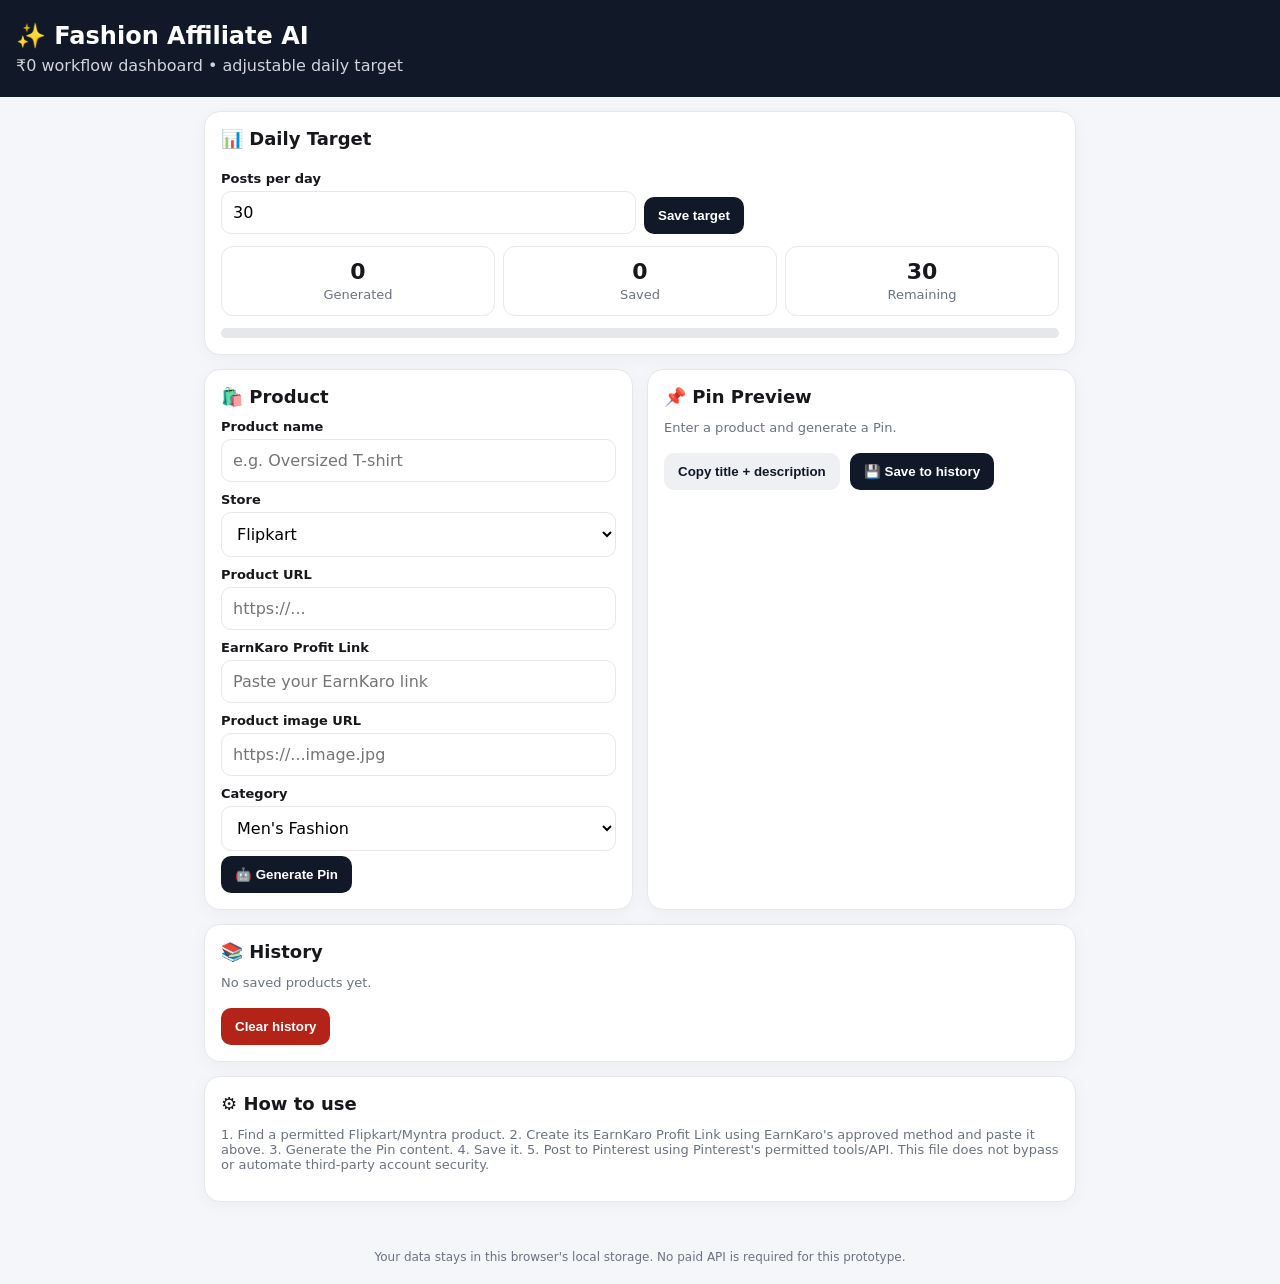
<file: fashion-ai-affiliate-3.html>
<!doctype html>
<html lang="en">
<head>
<meta charset="utf-8">
<meta name="viewport" content="width=device-width,initial-scale=1">
<title>Fashion Affiliate AI</title>
<style>
:root{--bg:#f5f6fa;--card:#fff;--text:#17181c;--muted:#6b7280;--line:#e5e7eb;--accent:#111827;--good:#087443;--danger:#b42318}
*{box-sizing:border-box}body{margin:0;font-family:system-ui,-apple-system,Segoe UI,Roboto,Arial;background:var(--bg);color:var(--text)}
header{background:var(--accent);color:#fff;padding:22px 16px}header h1{margin:0;font-size:24px}header p{margin:6px 0 0;color:#d1d5db}
main{max-width:900px;margin:auto;padding:14px}.grid{display:grid;grid-template-columns:1fr 1fr;gap:14px}.card{background:var(--card);border:1px solid var(--line);border-radius:16px;padding:16px;margin-bottom:14px;box-shadow:0 4px 18px #0000000a}
h2{font-size:18px;margin:0 0 12px}label{display:block;font-size:13px;font-weight:650;margin:10px 0 5px}
input,select,textarea{width:100%;padding:11px;border:1px solid var(--line);border-radius:10px;background:#fff;font:inherit}textarea{min-height:100px;resize:vertical}
button{border:0;border-radius:10px;padding:11px 14px;background:var(--accent);color:#fff;font-weight:700;cursor:pointer;margin:5px 5px 0 0}button.secondary{background:#eef0f3;color:#111827}button.danger{background:#b42318}
.stats{display:grid;grid-template-columns:repeat(3,1fr);gap:8px}.stat{padding:12px;border:1px solid var(--line);border-radius:12px;text-align:center}.stat b{display:block;font-size:22px}.muted{color:var(--muted);font-size:13px}.bar{height:10px;background:#e5e7eb;border-radius:99px;overflow:hidden}.bar i{display:block;height:100%;background:#111827;width:0}
.pin{border:1px solid var(--line);border-radius:14px;overflow:hidden}.pin img{width:100%;max-height:420px;object-fit:cover;display:block}.pinbody{padding:14px}.pinbody h3{margin:0 0 8px}.history-item{border-top:1px solid var(--line);padding:12px 0}.history-item:first-child{border-top:0}.pill{display:inline-block;background:#eef0f3;border-radius:999px;padding:3px 8px;font-size:12px;margin-right:5px}
.row{display:flex;gap:8px;align-items:end}.row>*{flex:1}footer{text-align:center;color:var(--muted);padding:20px;font-size:12px}
@media(max-width:700px){.grid{grid-template-columns:1fr}.stats{grid-template-columns:repeat(3,1fr)}.row{display:block}}
</style>
</head>
<body>
<header><h1>✨ Fashion Affiliate AI</h1><p>₹0 workflow dashboard • adjustable daily target</p></header>
<main>
<section class="card">
<h2>📊 Daily Target</h2>
<div class="row">
<div><label>Posts per day</label><input id="target" type="number" min="1" max="100" value="30"></div>
<div><button onclick="saveTarget()">Save target</button></div>
</div>
<div class="stats" style="margin-top:12px">
<div class="stat"><b id="generated">0</b><span class="muted">Generated</span></div>
<div class="stat"><b id="saved">0</b><span class="muted">Saved</span></div>
<div class="stat"><b id="remaining">30</b><span class="muted">Remaining</span></div>
</div>
<div style="margin-top:12px"><div class="bar"><i id="progress"></i></div></div>
</section>

<div class="grid">
<section class="card">
<h2>🛍️ Product</h2>
<label>Product name</label><input id="name" placeholder="e.g. Oversized T-shirt">
<label>Store</label>
<select id="store"><option>Flipkart</option><option>Myntra</option><option>Other</option></select>
<label>Product URL</label><input id="url" type="url" placeholder="https://...">
<label>EarnKaro Profit Link</label><input id="affiliate" type="url" placeholder="Paste your EarnKaro link">
<label>Product image URL</label><input id="image" type="url" placeholder="https://...image.jpg">
<label>Category</label>
<select id="category"><option>Men's Fashion</option><option>Women's Fashion</option><option>Shoes</option><option>Accessories</option><option>College Fashion</option><option>Budget Fashion</option></select>
<button onclick="generate()">🤖 Generate Pin</button>
</section>

<section class="card">
<h2>📌 Pin Preview</h2>
<div id="preview"><p class="muted">Enter a product and generate a Pin.</p></div>
<button class="secondary" onclick="copyContent()">Copy title + description</button>
<button onclick="saveProduct()">💾 Save to history</button>
</section>
</div>

<section class="card">
<h2>📚 History</h2>
<div id="history"></div>
<button class="danger" onclick="clearHistory()">Clear history</button>
</section>

<section class="card">
<h2>⚙️ How to use</h2>
<p class="muted">1. Find a permitted Flipkart/Myntra product. 2. Create its EarnKaro Profit Link using EarnKaro's approved method and paste it above. 3. Generate the Pin content. 4. Save it. 5. Post to Pinterest using Pinterest's permitted tools/API. This file does not bypass or automate third-party account security.</p>
</section>
</main>
<footer>Your data stays in this browser's local storage. No paid API is required for this prototype.</footer>

<script>
let current=null;
const $=id=>document.getElementById(id);
const KEY="fashionAffiliateProductsV1", TARGET="fashionAffiliateTargetV1";

function products(){return JSON.parse(localStorage.getItem(KEY)||"[]")}
function target(){return Number(localStorage.getItem(TARGET)||30)}
function saveTarget(){let n=Math.max(1,Math.min(100,Number($("target").value)||30));localStorage.setItem(TARGET,n);$("target").value=n;renderStats()}
function todayKey(){let d=new Date();return d.toISOString().slice(0,10)}
function todayCount(){return products().filter(p=>p.day===todayKey()).length}

function generate(){
 const name=$("name").value.trim(), aff=$("affiliate").value.trim(), img=$("image").value.trim(), cat=$("category").value;
 if(!name){alert("Enter a product name.");return}
 const hooks=[
  `Trending ${cat.toLowerCase()} find you should see`,
  `Affordable ${cat.toLowerCase()} pick`,
  `Stylish ${cat.toLowerCase()} for everyday looks`,
  `Budget fashion find worth checking`
 ];
 const hook=hooks[Math.floor(Math.random()*hooks.length)];
 const title=`${name} — ${hook}`;
 const description=`Looking for affordable and trending ${cat.toLowerCase()}? ${name} is a product worth checking. Save this idea for your next fashion find.${aff?"":" Add your EarnKaro Profit Link before publishing."}`;
 current={name,store:$("store").value,url:$("url").value.trim(),affiliate:aff,image:img,category:cat,title,description,day:todayKey(),created:new Date().toLocaleString()};
 renderPreview();
 renderStats();
}
function renderPreview(){
 if(!current)return;
 $("preview").innerHTML=`<div class="pin">${current.image?`<img src="${esc(current.image)}" onerror="this.style.display='none'">`:""}<div class="pinbody"><h3>${esc(current.title)}</h3><p>${esc(current.description)}</p>${current.affiliate?`<a href="${esc(current.affiliate)}" target="_blank" rel="noopener">View affiliate link</a>`:""}</div></div>`;
}
function saveProduct(){
 if(!current){alert("Generate a Pin first.");return}
 let a=products();a.unshift(current);localStorage.setItem(KEY,JSON.stringify(a));renderHistory();renderStats();alert("Saved locally.");
}
function renderHistory(){
 let a=products();
 $("history").innerHTML=a.length?a.map((p,i)=>`<div class="history-item"><b>${i+1}. ${esc(p.name)}</b><br><span class="pill">${esc(p.store)}</span><span class="pill">${esc(p.category)}</span><span class="muted">${esc(p.created)}</span><br>${p.affiliate?`<a href="${esc(p.affiliate)}" target="_blank" rel="noopener">EarnKaro link</a>`:"<span class='muted'>No affiliate link added</span>"}</div>`).join(""):"<p class='muted'>No saved products yet.</p>";
}
function renderStats(){
 let n=products(),t=target(),c=todayCount();$("target").value=t;$("generated").textContent=c;$("saved").textContent=n.length;$("remaining").textContent=Math.max(0,t-c);$("progress").style.width=Math.min(100,c/t*100)+"%";
}
function clearHistory(){if(confirm("Delete all saved local products?")){localStorage.removeItem(KEY);current=null;renderHistory();renderStats();$("preview").innerHTML="<p class='muted'>History cleared.</p>"}}
async function copyContent(){
 if(!current){alert("Generate a Pin first.");return}
 const text=current.title+"\\n\\n"+current.description;
 try{await navigator.clipboard.writeText(text);alert("Copied.")}catch(e){prompt("Copy this text:",text)}
}
function esc(s){return String(s||"").replace(/[&<>"']/g,m=>({"&":"&amp;","<":"&lt;",">":"&gt;",'"':"&quot;","'":"&#39;"}[m]))}
renderHistory();renderStats();
</script>
</body>
</html>
</file>
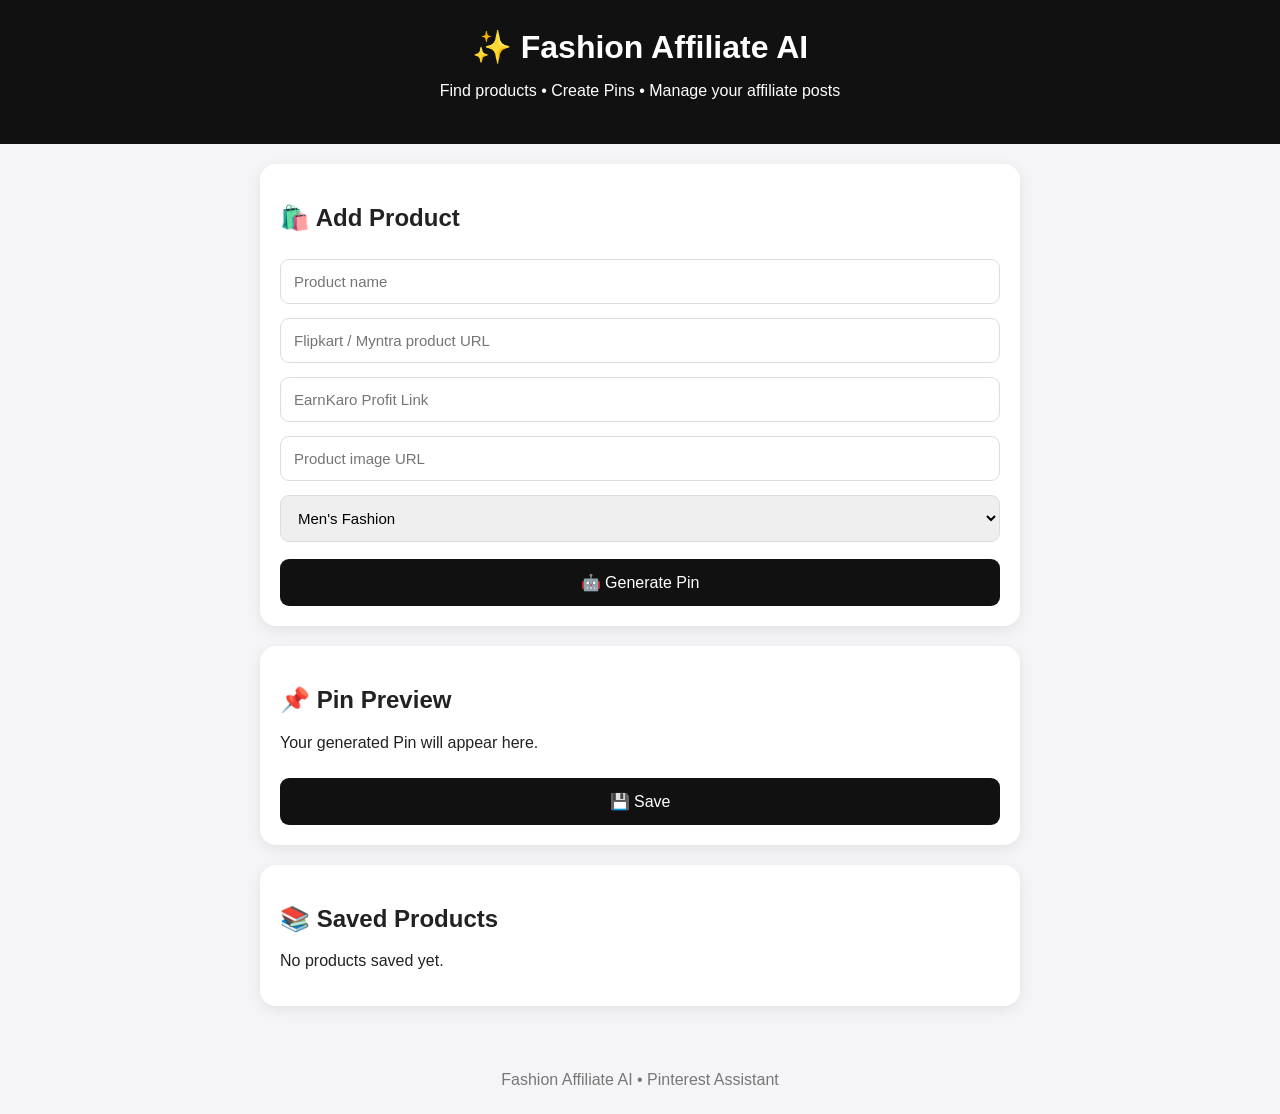
<file: index1.html>
<!DOCTYPE html>
<html lang="en">
<head>
  <meta charset="UTF-8">
  <meta name="viewport" content="width=device-width, initial-scale=1.0">
  <title>Fashion Affiliate AI</title>
  <link rel="stylesheet" href="style.css">
</head>
<body>

<header>
  <h1>✨ Fashion Affiliate AI</h1>
  <p>Find products • Create Pins • Manage your affiliate posts</p>
</header>

<main>

<section class="card">
  <h2>🛍️ Add Product</h2>

  <input id="productName" placeholder="Product name">
  <input id="productUrl" placeholder="Flipkart / Myntra product URL">
  <input id="affiliateUrl" placeholder="EarnKaro Profit Link">
  <input id="productImage" placeholder="Product image URL">

  <select id="category">
    <option>Men's Fashion</option>
    <option>Women's Fashion</option>
    <option>Shoes</option>
    <option>Accessories</option>
    <option>College Fashion</option>
  </select>

  <button onclick="generatePin()">🤖 Generate Pin</button>
</section>

<section class="card">
  <h2>📌 Pin Preview</h2>

  <div id="preview">
    <p>Your generated Pin will appear here.</p>
  </div>

  <button onclick="saveProduct()">💾 Save</button>
</section>

<section class="card">
  <h2>📚 Saved Products</h2>
  <div id="history"></div>
</section>

</main>

<footer>
  Fashion Affiliate AI • Pinterest Assistant
</footer>

<script src="app.js"></script>
</body>
</html>
</file>
<file: style.css>
* {
  box-sizing: border-box;
}

body {
  margin: 0;
  font-family: Arial, sans-serif;
  background: #f5f5f7;
  color: #222;
}

header {
  padding: 28px 20px;
  text-align: center;
  background: #111;
  color: white;
}

header h1 {
  margin: 0 0 8px;
}

main {
  max-width: 800px;
  margin: auto;
  padding: 20px;
}

.card {
  background: white;
  padding: 20px;
  margin-bottom: 20px;
  border-radius: 16px;
  box-shadow: 0 4px 15px rgba(0,0,0,.08);
}

input,
select {
  width: 100%;
  padding: 13px;
  margin: 7px 0;
  border: 1px solid #ddd;
  border-radius: 9px;
  font-size: 15px;
}

button {
  width: 100%;
  padding: 14px;
  margin-top: 10px;
  border: 0;
  border-radius: 9px;
  background: #111;
  color: white;
  font-size: 16px;
  cursor: pointer;
}

button:hover {
  opacity: .85;
}

.pin {
  border: 1px solid #ddd;
  border-radius: 14px;
  overflow: hidden;
  background: white;
}

.pin img {
  width: 100%;
  max-height: 400px;
  object-fit: cover;
}

.pin-content {
  padding: 15px;
}

.history-item {
  padding: 12px;
  margin-top: 10px;
  border: 1px solid #ddd;
  border-radius: 10px;
}

.history-item a {
  word-break: break-all;
}

footer {
  text-align: center;
  padding: 25px;
  color: #777;
}
</file>
